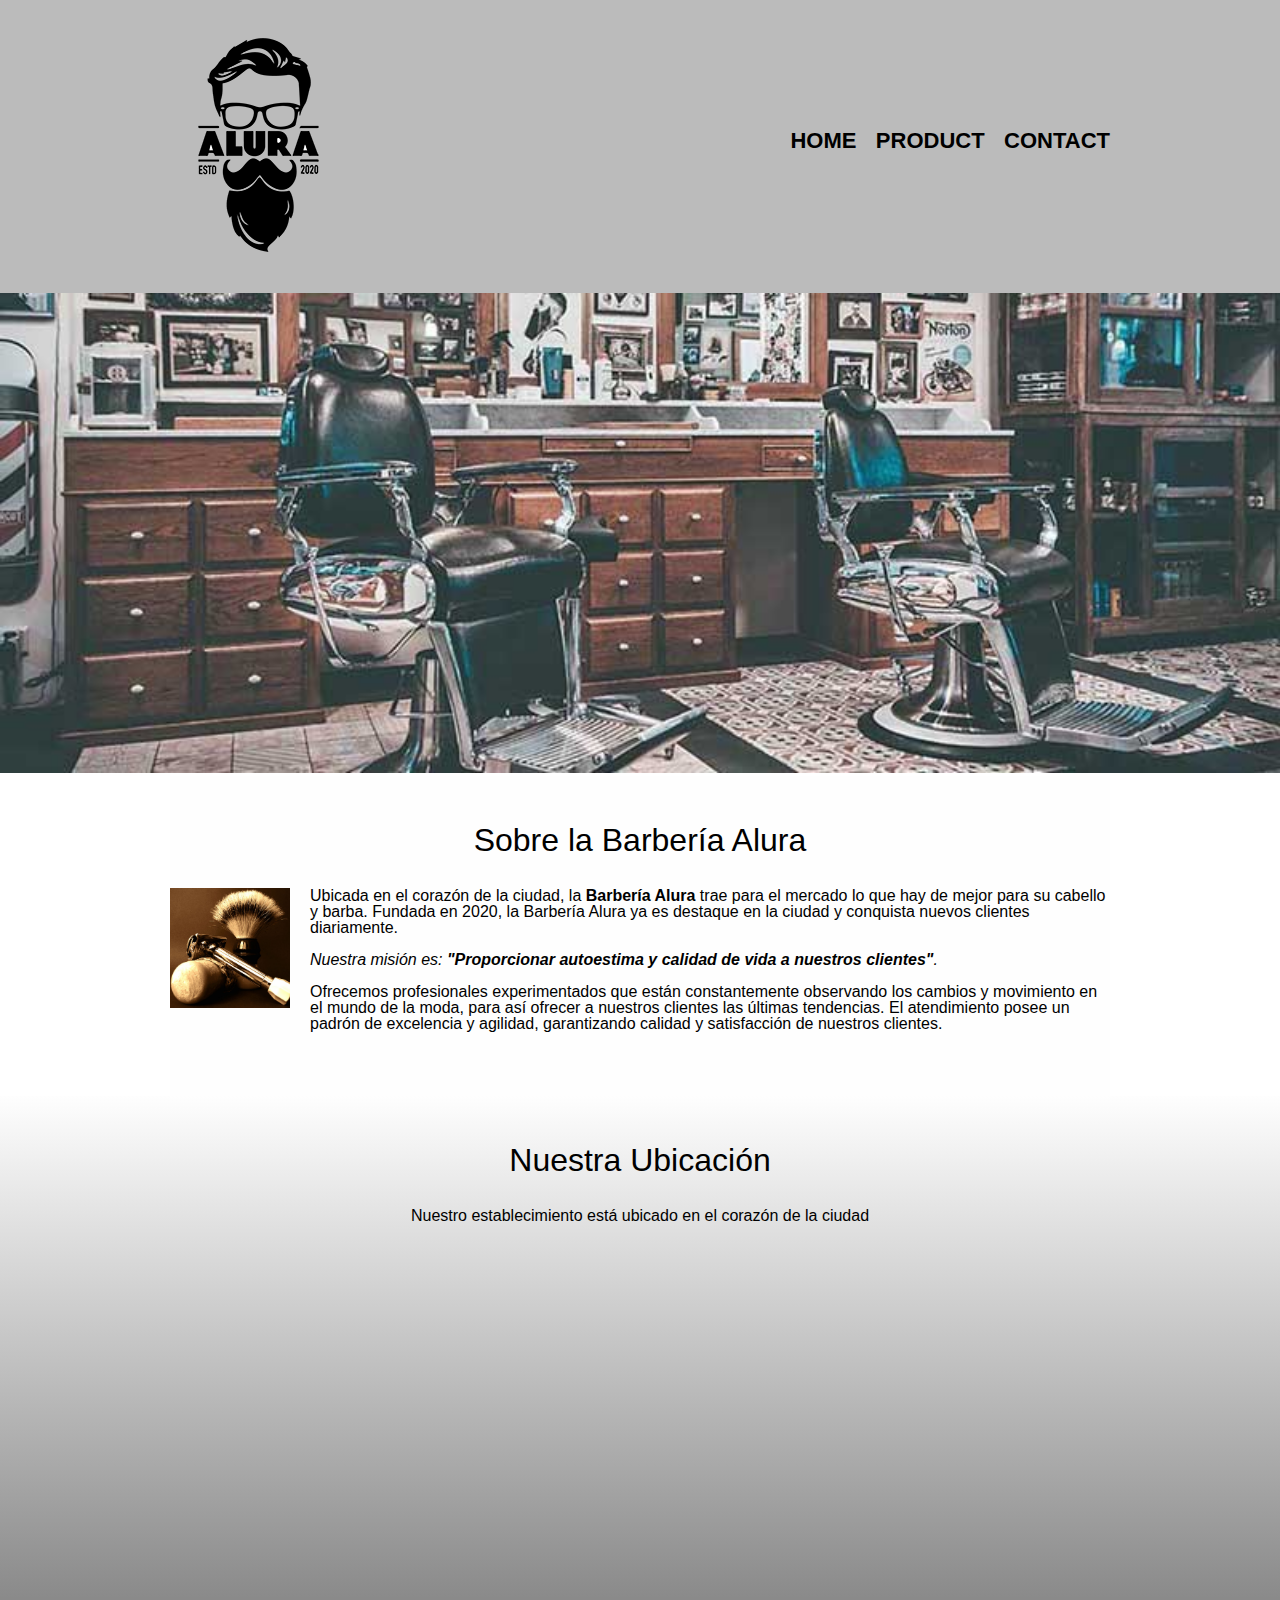
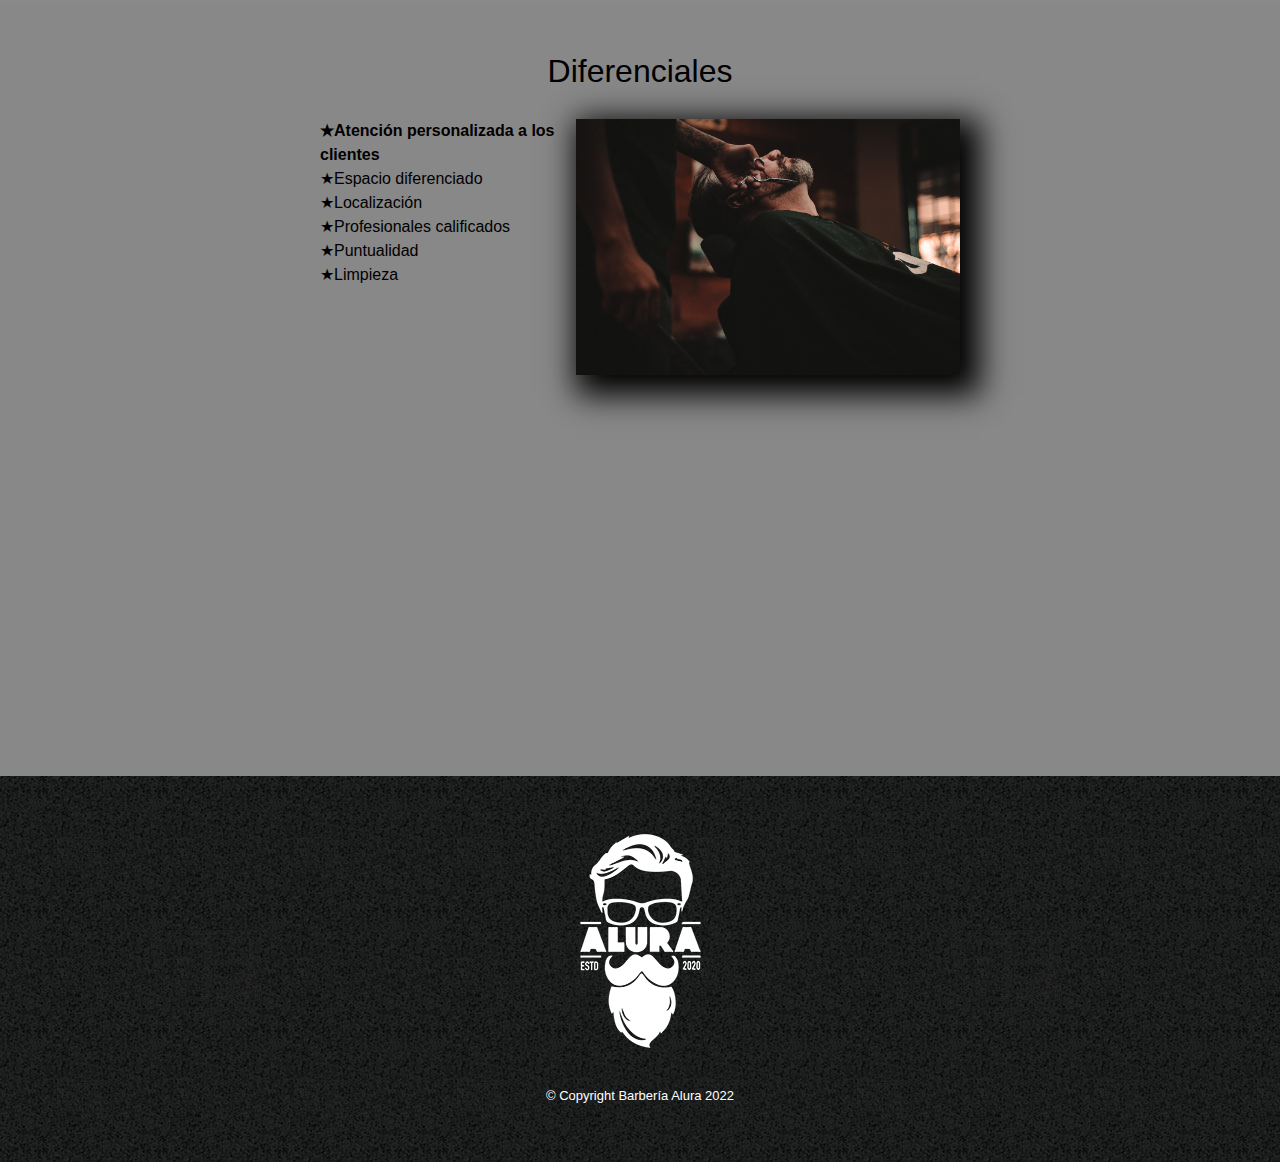
<file: index.html>
<!DOCTYPE html>

<hmtl lang="es">

    <head>

        <meta charset="UTF-8">
        <meta name="viewport" content="width=drice-width">

        <title>Barbería Alura</title>
        <link rel="stylesheet" href="/reset.css">
        <link rel="stylesheet" href="style.css">
        <link rel="stylesheet" href="https://fonts/googleapis.com/css2?family=Montserrat:wght@300&display=swap">

    </head>

    <body>

        <header>
            <div class="box">
                <h1><img src="src/logo.png" alt="Logo de la Barbería Alura"></h1>
                <nav>
                    <ul>
                        <li><a href="/index.html">Home</a></li>
                        <li><a href="/productos.html">Product</a></li>
                        <li><a href="/contacto.html">Contact</a></li>
                    </ul>
                </nav>
            </div>
        </header>

        <main>
            <img class="banner" src="src/banner.jpg">

            <section class="principal">
                <h2 class="titulo-principal">Sobre la Barbería Alura</h2>

                <img src="/src/utensilios.jpg" alt="Utensilios de un barbero" class="utensilios">

                <p>Ubicada en el corazón de la ciudad, la <strong>Barbería Alura</strong> trae para el mercado lo que hay de
                    mejor
                    para su cabello y barba. Fundada en 2020, la Barbería Alura ya es destaque en la ciudad y conquista nuevos
                    clientes diariamente.</p>

                <p id="mision"><em>Nuestra misión es: <strong>"Proporcionar autoestima y calidad de vida a nuestros clientes"</strong>.</em>
                </p>

                <p>Ofrecemos profesionales experimentados que están constantemente observando los cambios y movimiento en el
                    mundo
                    de la moda, para así ofrecer a nuestros clientes las últimas tendencias. El atendimiento posee un padrón de
                    excelencia y agilidad, garantizando calidad y satisfacción de nuestros clientes.</p>
                
            </section>

            <section class="mapa">
                <h3 class="titulo-principal">Nuestra Ubicación</h3>
                <p>Nuestro establecimiento está ubicado en el corazón de la ciudad</p>
                <div class="mapa-contenido">
                    <iframe src="https://www.google.com/maps/embed?pb=!1m18!1m12!1m3!1d3656.44997746653!2d-46.63452058533691!3d-23.588189868468007!2m3!1f0!2f0!3f0!3m2!1i1024!2i768!4f13.1!3m3!1m2!1s0x94ce5a2b2ed7f3a1%3A0xab35da2f5ca62674!2sCaelum%20-%20Education%20and%20Innovation!5e0!3m2!1ses-419!2smx!4v1649723700441!5m2!1ses-419!2smx" width="100%" height="300" style="border:0;" allowfullscreen="" loading="lazy" referrerpolicy="no-referrer-when-downgrade"></iframe>
                </div>
            </section>

            <section class="diferenciales">
                <div class="content-diferenciales">
                    <h3 class="titulo-principal">Diferenciales</h3>
                    <ul class="list-diferenciales">
                        <li class="items">Atención personalizada a los clientes</li>
                        <li class="items">Espacio diferenciado</li>
                        <li class="items">Localización</li>
                        <li class="items">Profesionales calificados</li>
                        <li class="items">Puntualidad</li>
                        <li class="items">Limpieza</li>
                    </ul><img src="src/diferenciales.jpg" class="imagen-diferenciales">
                </div>

                <div class="video">
                    <iframe width="100%" height="315" src="https://www.youtube.com/embed/wcVVXUV0YUY" title="YouTube video player" frameborder="0" allow="accelerometer; autoplay; clipboard-write; encrypted-media; gyroscope; picture-in-picture" allowfullscreen></iframe>
                </div>
            </section>
        </main>
        
        <footer>
            <img src="/src/logo-blanco.png" alt="Logo de la Barbería Alura">
            <p class="copyright">&copy Copyright Barbería Alura 2022</p>
        </footer>
    </body>

</hmtl>
</file>
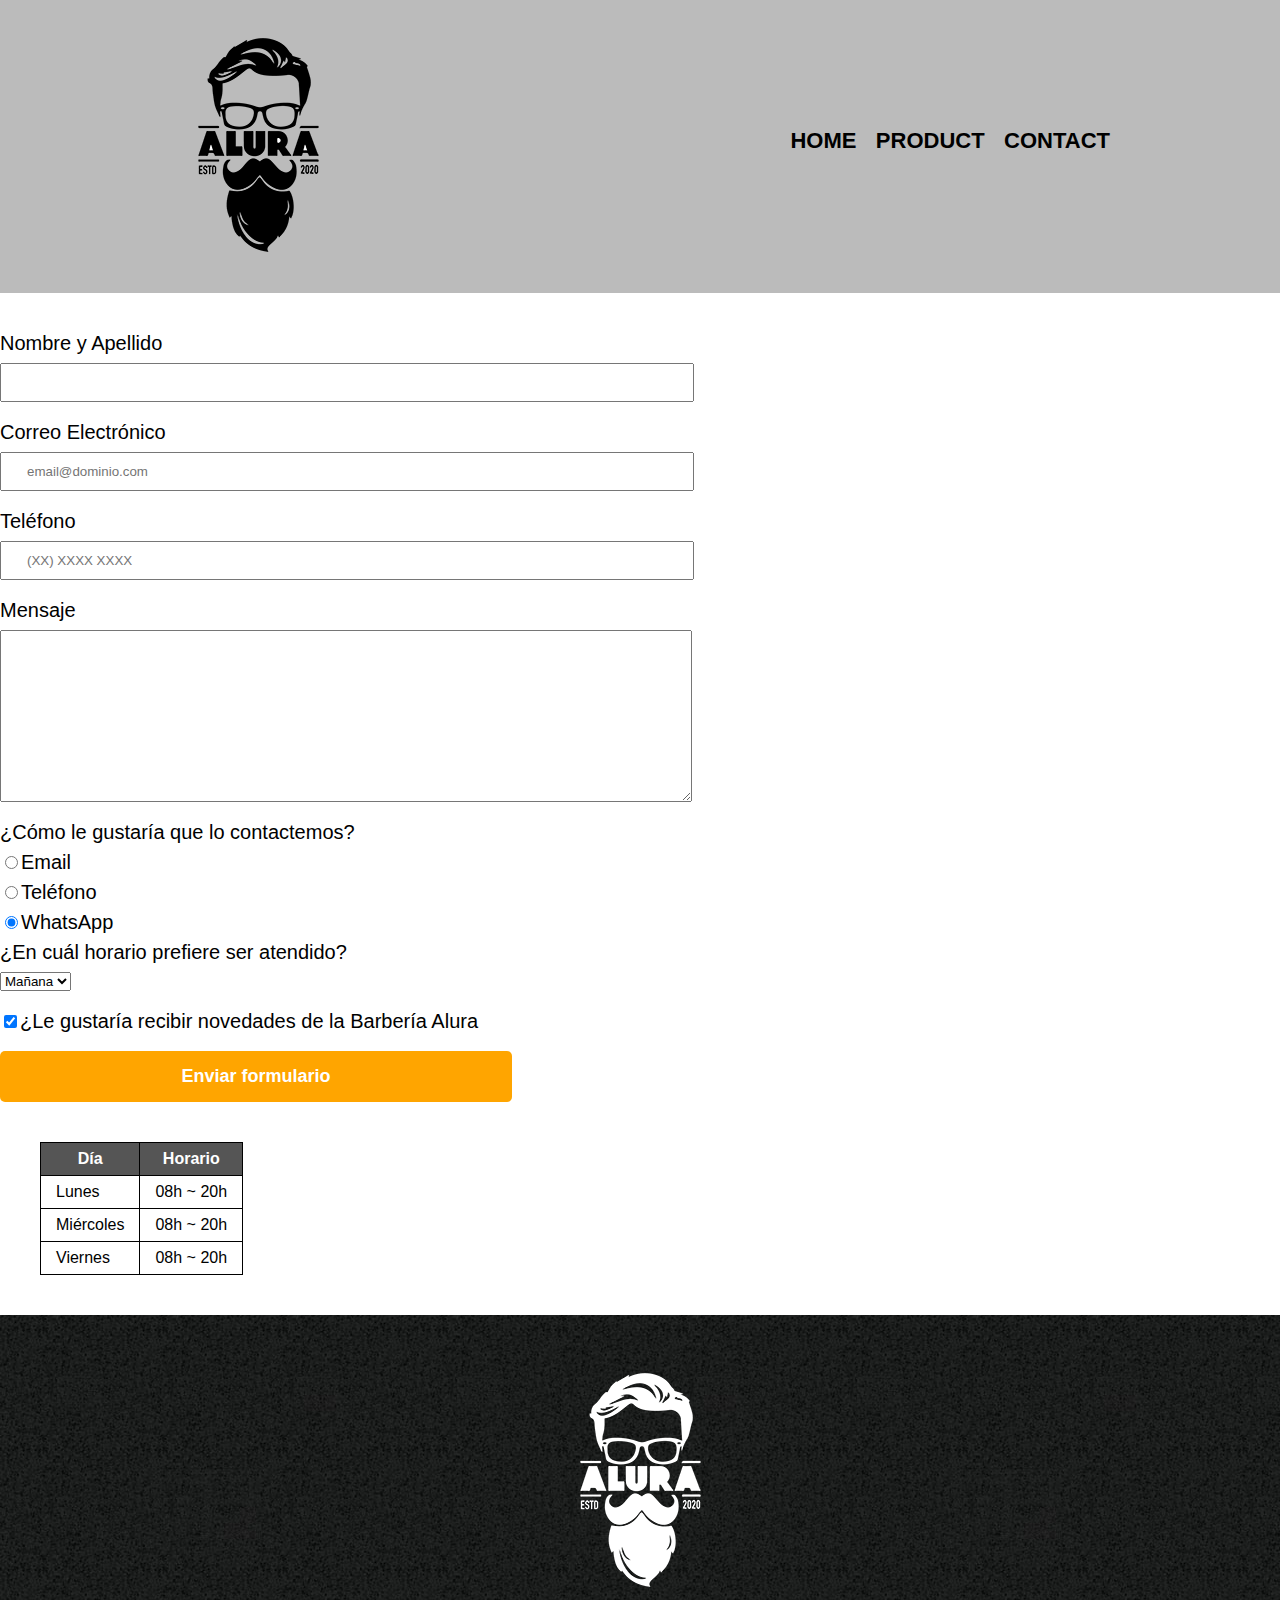
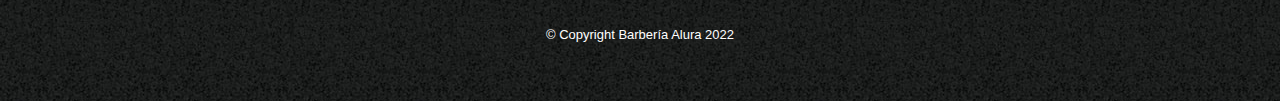
<file: contacto.html>
<!DOCTYPE html>

<html>
    <head>
        <meta charset="UTF-8">
        <title>Contacto - Barbería Alura</title>
        <link rel="stylesheet" href="/reset.css">
        <link rel="stylesheet" href="/style.css">
    </head>
    <body>
        <header>
            <div class="box">
                <h1><img src="src/logo.png" alt="Logo de la Barbería Alura"></h1>
                <nav>
                    <ul>
                        <li><a href="/index.html">Home</a></li>
                        <li><a href="/productos.html">Product</a></li>
                        <li><a href="/contacto.html">Contact</a></li>
                    </ul>
                </nav>
            </div>
        </header>

        <main>
            <form action="">
                <label for="nombreapellido">Nombre y Apellido</label>
                <input type="text" id="nombreapellido" class="input-padron" required>
                
                <label for="correoelectronico">Correo Electrónico</label>
                <input type="email" id="correoelectronico"  class="input-padron" required placeholder="email@dominio.com">

                <label for="telefono">Teléfono</label>
                <input type="tel" id="telefono"  class="input-padron" required placeholder="(XX) XXXX XXXX">

                <label for="mensaje">Mensaje</label>
                <textarea name="" id="mensaje" cols="70" rows="10" class="input-padron" required></textarea>
                
                <fieldset>
                    <legend>¿Cómo le gustaría que lo contactemos?</legend>
                    <label for="radio-email">
                        <input type="radio" id="radio-email" value="email" name="contacto">Email</label>

                    <label for="radio-telefono">
                        <input type="radio" id="radio-telefono" value="telefono" name="contacto">Teléfono</label>
                    
                    <label for="radio-whatsapp">
                        <input type="radio" id="radio-whatsapp" value="whatsapp" name="contacto" checked>WhatsApp</label>
                </fieldset>

                <fieldset>
                    <legend>¿En cuál horario prefiere ser atendido?</legend>
                    <select name="" id="">
                        <option value="">Mañana</option>
                        <option value="">Tarde</option>
                        <option value="">Noche</option>
                    </select>
                </fieldset>

                <label class="checkbox"> <input type="checkbox" checked>¿Le gustaría recibir novedades de la Barbería Alura</label>

                <input type="submit" value="Enviar formulario" class="enviar">
            </form>

            <table>
                <thead>
                    <tr>
                        <th>Día</th>
                        <th>Horario</th>
                    </tr>
                </thead>
                <tbody>
                    <tr>
                        <td>Lunes</td>
                        <td>08h ~ 20h</td>
                    </tr>
                    <tr>
                        <td>Miércoles</td>
                        <td>08h ~ 20h</td>
                    </tr>
                    <tr>
                        <td>Viernes</td>
                        <td>08h ~ 20h</td>
                    </tr>
                </tbody>
            </table>

        </main>

        <footer>
            <img src="/src/logo-blanco.png" alt="Logo de la Barbería Alura">
            <p class="copyright">&copy Copyright Barbería Alura 2022</p>
        </footer>
    </body>
</html>
</file>
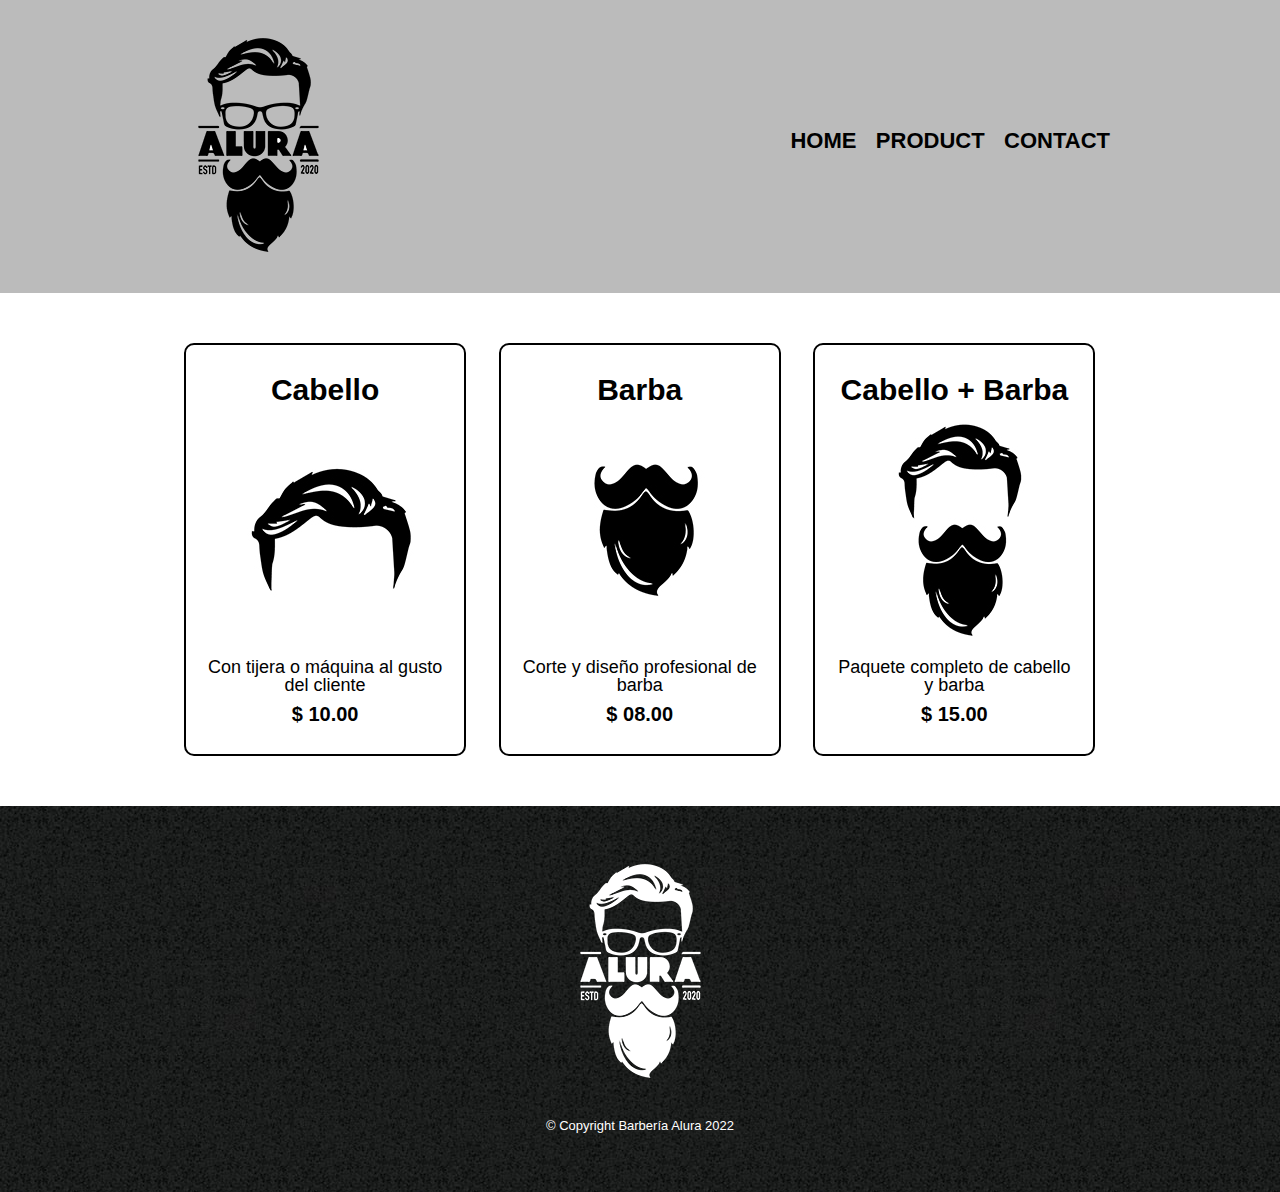
<file: productos.html>
<!DOCTYPE html>

<html>
    <head>
        <meta charset="UTF-8">
        <title>Productos - Barbería Alura</title>
        <link rel="stylesheet" href="/reset.css">
        <link rel="stylesheet" href="/style.css">
    </head>
    <body>
        <header>
            <div class="box">
                <h1><img src="src/logo.png" alt="Logo de la Barbería Alura"></h1>
                <nav>
                    <ul>
                        <li><a href="/index.html">Home</a></li>
                        <li><a href="/productos.html">Product</a></li>
                        <li><a href="/contacto.html">Contact</a></li>
                    </ul>
                </nav>
            </div>
        </header>
        
        <main>
            <ul class="products">
                <li>
                    <h2>Cabello</h2>
                    <img src="/src/cabello.jpg" alt="">
                    <p class="description-product">Con tijera o máquina al gusto del cliente</p>
                    <p class="price-product">$ 10.00</p>
                </li>
                <li>
                    <h2>Barba</h2>
                    <img src="/src/barba.jpg" alt="">
                    <p class="description-product">Corte y diseño profesional de barba</p>
                    <p class="price-product">$ 08.00</p>
                </li>
                <li>
                    <h2>Cabello + Barba</h2>
                    <img src="/src/cabello+barba.jpg" alt="">
                    <p class="description-product">Paquete completo de cabello y barba</p>
                    <p class="price-product">$ 15.00</p>
                </li>
            </ul>
        </main>

        <footer>
            <img src="/src/logo-blanco.png" alt="Logo de la Barbería Alura">
            <p class="copyright">&copy Copyright Barbería Alura 2022</p>
        </footer>
    </body>
</html>
</file>
<file: style.css>
body {
    font-family: 'Montserrat', sans-serif;
}

header {
    background-color: #BBBBBB;
    padding: 20px 0;
}

.box {
    width: 940px;
    position: relative;
    margin: 0 auto;
}

nav {
    position: absolute;
    top: 110px;
    right: 0;
}

nav li {
    display: inline;
    margin: 0 0 0 15px;
}

nav a {
    text-transform: uppercase;
    color: #000;
    font-weight: bold;
    font-size: 22px;
    text-decoration: none;
}

nav a:hover {
    color: #c78c19;
    text-decoration: underline;
}

.products {
    width: 940px;
    margin: 0 auto;
    padding: 50px;
}

.products li {
    display: inline-block;
    text-align: center;
    width: 30%;
    vertical-align: top;
    margin: 0 1.5%;
    padding: 30px 20px;
    box-sizing: border-box;
    border-color: #000;
    border-width: 2px;
    border-style: solid;
    border-radius: 10px;
}

.products li:hover {
    border-color: #c78c19;

}

.products li:hover h2 {
    font-size: 33px;
}

.products h2 {
    font-size: 30px;
    font-weight: bold;

}

.description-product {
    font-size: 18px;
}

.price-product {
    font-size: 20px;
    font-weight: bold;
    margin-top: 10px;
}

footer {
    text-align: center;
    background: url("/src/bg.jpg");
    padding: 40px;
}

.copyright {
    color: #fff;
    font-size: 13px;
    margin: 20px;
}

form {
    margin: 40px 0;
}

form label, form legend {
    display: block;
    font-size: 20px;
    margin: 0 0 10px;
}

.input-padron {
    display: block;
    margin: 0 0 20px;
    padding: 10px  25px;
    width: 50%;
}

.checkbox {
    margin: 20px 0;
}

.enviar {
    width: 40%;
    padding: 15px 0;
    font-size: 18px;
    font-weight: bold;
    color: #fff;
    background: orange;
    border: none;
    border-radius: 5px;
    transition: 1s all;
    cursor: pointer;
}

.enviar:hover {
    background: darkorange;
    transform: scale(1.2);
}

table {
    margin: 40px 40px;
}

thead {
    background: #555;
    color: #fff;
    font-weight: bold;
}

td, th {
    border: 1px solid #000;
    padding: 8px 15px;
}

/*Aquí el CSS para la página home*/
.banner {
    width: 100%;
}

.principal {
    padding: 3em 0;
    background: #fefefe;
    width: 940px;
    margin: 0 auto;
}

.titulo-principal {
    text-align: center;
    font-size: 2em;
    margin: 0 0 1em;
    clear: left;
}

.principal p {
    margin: 0 0 1em;
}

.principal strong {
    font-weight: bold;
}

.principal em {
    font-style: italic;
}

.utensilios {
    width: 120px;
    float: left;
    margin: 0 20px 20px 0;
}

.mapa {
    padding: 3em 0;
    background: linear-gradient(#fefefe, #888);
}

.mapa p {
    margin: 0 0 2em;
    text-align: center;
}

.mapa-contenido {
    width: 940px;
    margin: 0 auto;
}

.diferenciales {
    padding: 3em 0;
    background: #888;
}

.content-diferenciales {
    width: 640px;
    margin: 0 auto;
}

.list-diferenciales {
    width: 40%;
    display: inline-block;
    vertical-align: top;
}

.items {
    line-height: 1.5;
}

.items::before {
    content: "★";
}

.items:first-child {
    font-weight: bold;
}

.imagen-diferenciales {
    width: 60%;
    transition: 400ms;
    box-shadow: 10px 10px 30px 10px #000;
}

.imagen-diferenciales:hover {
    opacity: 0.3;
}

.video {
    width: 560px;
    margin: 1em auto;
}

@media screen and (max-width:480px) {
    h1 {
        text-align: center;
    }

    nav {
        position: static;
    }

    .box, .principal, .mapa-contenido, .contenido-diferenciales, .video {
        width: auto;
    }

    .list-diferenciales {
        width: 100%;
    }

    .imagen-diferenciales {
        width: 100%;
    }
}
</file>
